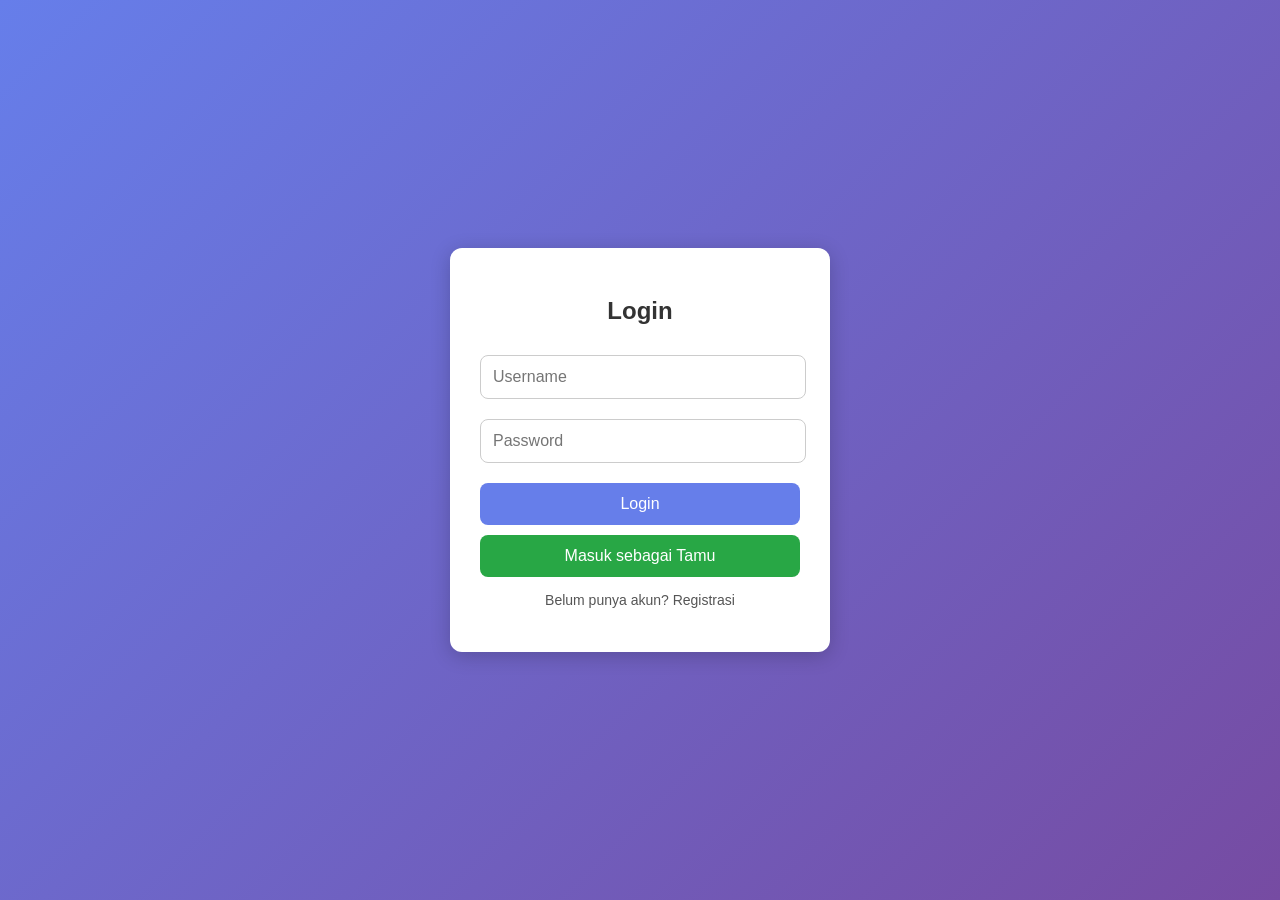
<file: index.html>
<!DOCTYPE html>
<html lang="id">
<head>
    <meta charset="UTF-8">
    <meta name="viewport" content="width=device-width, initial-scale=1.0">
    <title>Login Page</title>
    <style>
        body {
            font-family: Arial, sans-serif;
            display: flex;
            justify-content: center;
            align-items: center;
            height: 100vh;
            background: linear-gradient(135deg, #667eea, #764ba2);
            margin: 0;
        }
        .container {
            background: white;
            padding: 30px;
            border-radius: 12px;
            box-shadow: 0px 4px 20px rgba(0, 0, 0, 0.2);
            text-align: center;
            width: 320px;
        }
        h2 {
            margin-bottom: 20px;
            color: #333;
        }
        input {
            width: calc(100% - 20px);
            padding: 12px;
            margin: 10px 0;
            border: 1px solid #ccc;
            border-radius: 8px;
            font-size: 16px;
            outline: none;
            transition: 0.3s;
        }
        input:focus {
            border-color: #667eea;
            box-shadow: 0 0 8px rgba(102, 126, 234, 0.5);
        }
        button {
            width: 100%;
            padding: 12px;
            background: #667eea;
            border: none;
            color: white;
            border-radius: 8px;
            cursor: pointer;
            font-size: 16px;
            transition: 0.3s;
            margin-top: 10px;
        }
        button:hover {
            background: #5a67d8;
        }
        .toggle {
            margin-top: 15px;
            font-size: 14px;
            color: #555;
            cursor: pointer;
        }
        .guest {
            background: #28a745;
            margin-top: 10px;
        }
        .guest:hover {
            background: #218838;
        }
    </style>
</head>
<body>
    <div class="container" id="login-container">
        <h2>Login</h2>
        <input type="text" id="login-username" placeholder="Username">
        <input type="password" id="login-password" placeholder="Password">
        <button onclick="login()">Login</button>
        <button class="guest" onclick="guestLogin()">Masuk sebagai Tamu</button>
        <p class="toggle" onclick="toggleForm()">Belum punya akun? Registrasi</p>
    </div>

    <div class="container" id="register-container" style="display: none;">
        <h2>Registrasi</h2>
        <input type="text" id="register-username" placeholder="Username">
        <input type="password" id="register-password" placeholder="Password">
        <button onclick="register()">Register</button>
        <p class="toggle" onclick="toggleForm()">Sudah punya akun? Login</p>
    </div>

    <script>
        let users = {};

        function toggleForm() {
            let loginContainer = document.getElementById('login-container');
            let registerContainer = document.getElementById('register-container');
            
            if (loginContainer.style.display === "none") {
                loginContainer.style.display = "block";
                registerContainer.style.display = "none";
            } else {
                loginContainer.style.display = "none";
                registerContainer.style.display = "block";
            }
        }

        function register() {
            let username = document.getElementById('register-username').value;
            let password = document.getElementById('register-password').value;
            
            if (username && password) {
                if (users[username]) {
                    alert("Username sudah terdaftar!");
                } else {
                    users[username] = password;
                    alert("Registrasi berhasil! Silakan login.");
                    toggleForm();
                }
            } else {
                alert("Harap isi semua kolom!");
            }
        }

        function login() {
            let username = document.getElementById('login-username').value;
            let password = document.getElementById('login-password').value;
            
            if (users[username] && users[username] === password) {
                localStorage.setItem("user", username);
                window.location.href = "CV.html";
            } else {
                alert("Username atau password salah!");
            }
        }

        function guestLogin() {
            localStorage.setItem("user", "Guest");
            alert("Anda masuk sebagai tamu!");
            window.location.href = "CV.html";
        }
    </script>
</body>
</html>
</file>
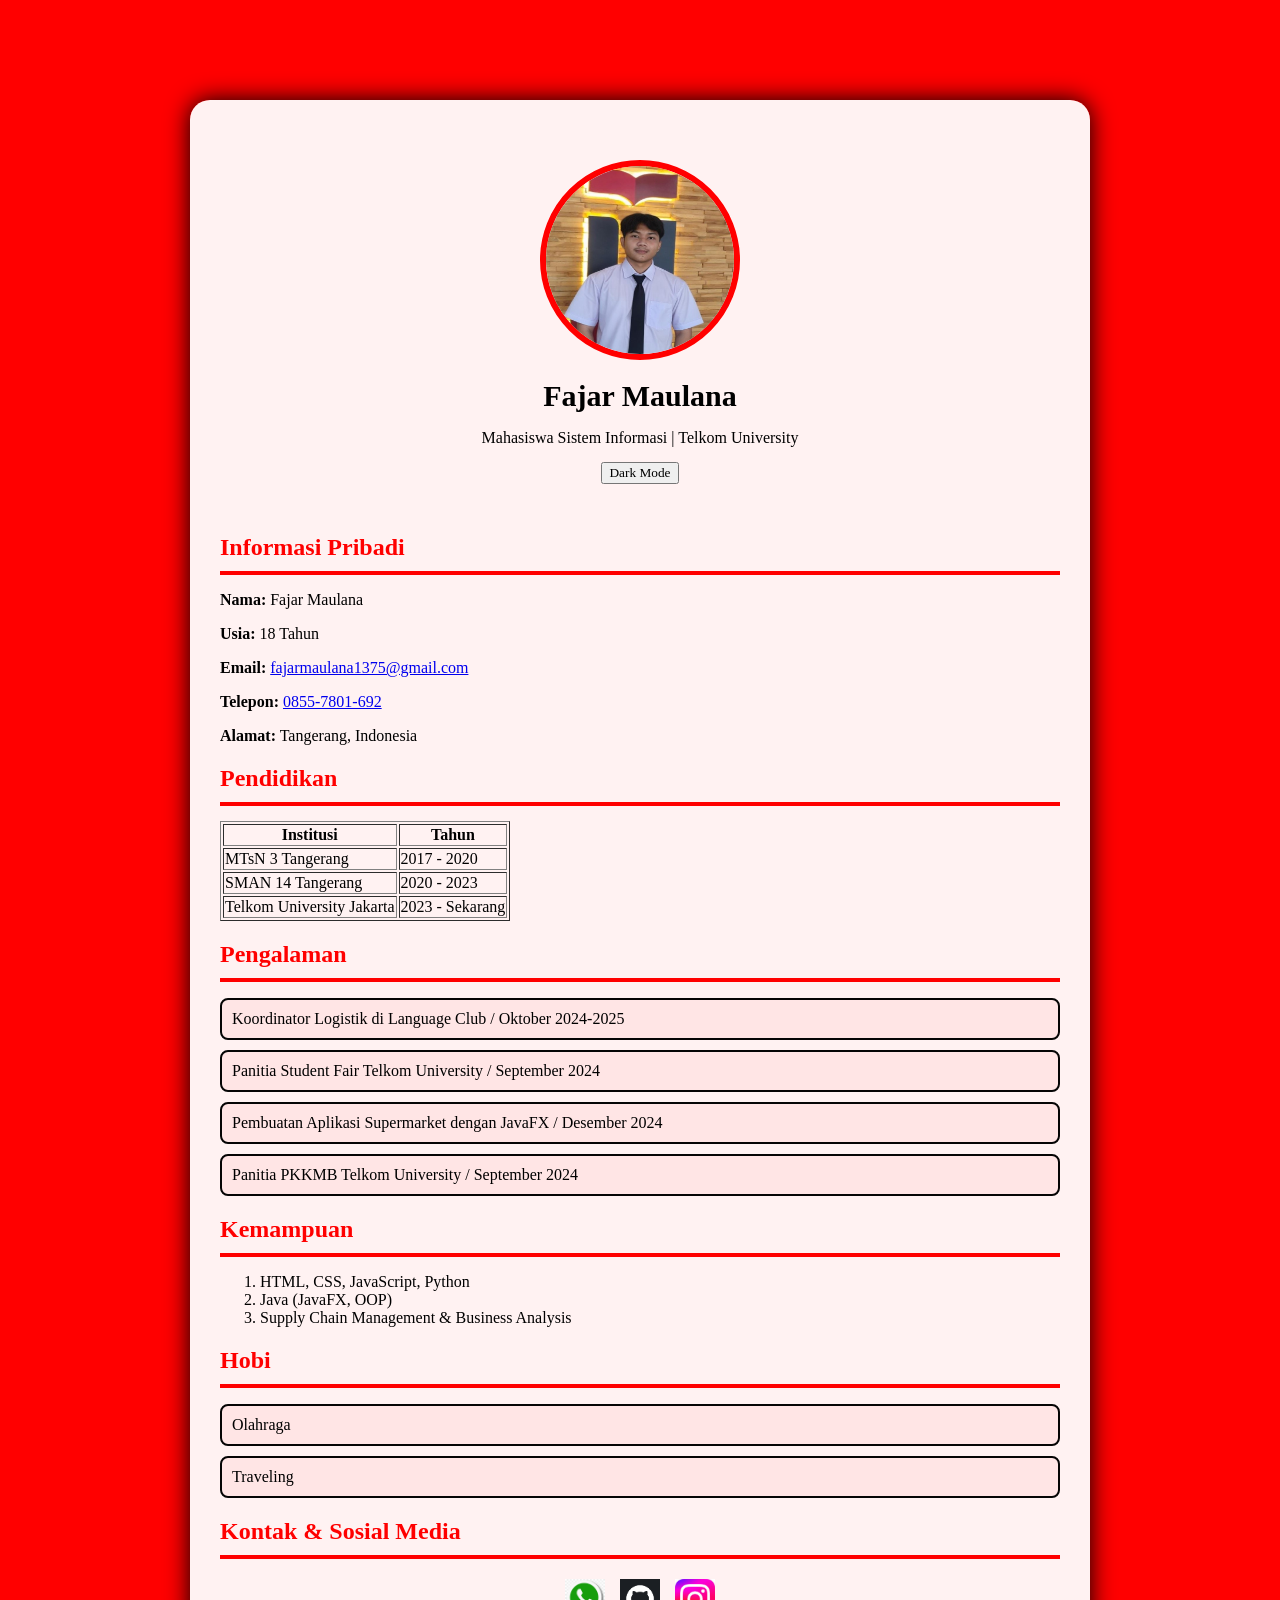
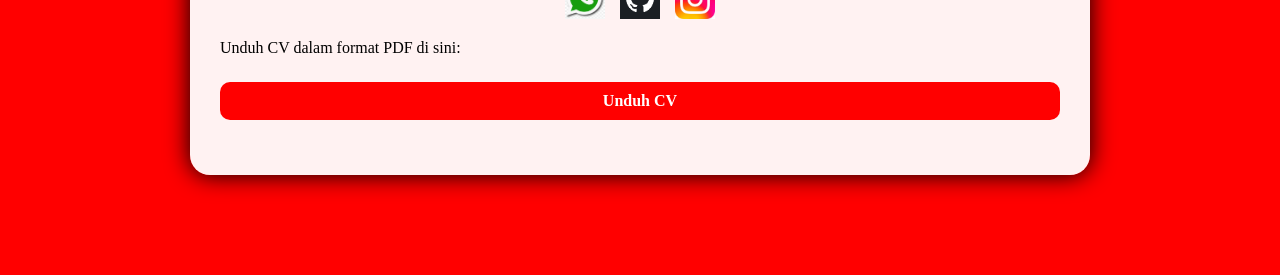
<file: CV.html>
<!DOCTYPE html>
<html lang="id">
<head>
    <meta charset="UTF-8">
    <meta name="viewport" content="width=device-width, initial-scale=1.0">
    <title>CV Fajar Maulana</title>
    <link rel="stylesheet" href="syle.css">
    <meta name="description" content="Ini adalah CV online Fajar Maulana, mahasiswa Sistem Informasi Telkom University.">
</head>
<body>
    <div class="container">
        <header>
            <img src="PROFIL.jpeg" alt="Foto Profil" class="profile-img">
            <h1>Fajar Maulana</h1>
            <p>Mahasiswa Sistem Informasi | Telkom University</p>
            <button id="theme-toggle">Dark Mode</button>
        </header>

        <section class="content">
            <h2>Informasi Pribadi</h2>
            <p><strong>Nama:</strong> Fajar Maulana</p>
            <p><strong>Usia:</strong> 18 Tahun</p>
            <p><strong>Email:</strong> <a href="mailto:fajarmaulana1375@gmail.com">fajarmaulana1375@gmail.com</a></p>
            <p><strong>Telepon:</strong> <a href="tel:08557801692">0855-7801-692</a></p>
            <p><strong>Alamat:</strong> Tangerang, Indonesia</p>

            <h2>Pendidikan</h2>
            <table border="1">
                <tr>
                    <th>Institusi</th>
                    <th>Tahun</th>
                </tr>
                <tr>
                    <td>MTsN 3 Tangerang</td>
                    <td>2017 - 2020</td>
                </tr>
                <tr>
                    <td>SMAN 14 Tangerang</td>
                    <td>2020 - 2023</td>
                </tr>
                <tr>
                    <td>Telkom University Jakarta</td>
                    <td>2023 - Sekarang</td>
                </tr>
            </table>
    
            <h2>Pengalaman</h2>
            <ul>
                <li>Koordinator Logistik di Language Club / Oktober 2024-2025</li>
                <li>Panitia Student Fair Telkom University / September 2024</li>
                <li>Pembuatan Aplikasi Supermarket dengan JavaFX / Desember 2024</li>
                <li>Panitia PKKMB Telkom University / September 2024</li>
            </ul>

            <h2>Kemampuan</h2>
            <ol>
                <li>HTML, CSS, JavaScript, Python</li>
                <li>Java (JavaFX, OOP)</li>
                <li>Supply Chain Management & Business Analysis</li>
            </ol>

            <h2>Hobi</h2>
            <ul>
                <li>Olahraga</li>
                <li>Traveling</li>
            </ul>

            <h2>Kontak & Sosial Media</h2>
            <div class="social-media">
                <a href="https://wa.me/628557801692" target="_blank">
                    <img src="WA.png" alt="WhatsApp" class="social-icon" padding; 3px> 
                </a>
                <a href="https://github.com/OnlyJars/FajarCV.git" target="_blank">
                    <img src="github.png" alt="GitHub" class="social-icon">
                </a>
                <a href="https://www.instagram.com/fjarmlna1?igsh=MW9yeTRvdWVybTVqbA==" target="_blank">
                    <img src="IG.jpg" alt="LinkedIn" class="social-icon">
                </a>
            </div>
            <p>Unduh CV dalam format PDF di sini:</p>
            <a href="Fajar Maulana CV.pdf" class="download-btn" download>Unduh CV</a>
        </section>
    </div>

    <script>
        const toggleButton = document.getElementById('theme-toggle');
        toggleButton.addEventListener('click', () => {
            document.body.classList.toggle('dark-mode');
            toggleButton.textContent = document.body.classList.contains('dark-mode') ? 'Light Mode' : 'Dark Mode';
        });
    </script>
</body>
</html>
</file>
<file: syle.css>
/* Reset CSS */
* {
    margin: 2;
    padding: 2;
    box-sizing: border-box;
    font-family: 'Times New Roman', sans-serif;
}

body {
    background: linear-gradient(-45deg, #ff0000, #ff0000);
    background-size: 400% 400%;
    animation: gradientBG 10s ease infinite;
    color: #ff0000;
}

@keyframes gradientBG {
    0% { background-position: 0% 50%; }
    50% { background-position: 100% 50%; }
    100% { background-position: 0% 50%; }
}

.container {
    max-width: 900px;
    margin: 100px auto;
    background: rgba(255, 255, 255, 0.95);
    padding: 30px;
    border-radius: 20px;
    box-shadow: 0px 0px 25px rgba(0, 0, 0, 2);
    color: #000000;
    position: relative;
    overflow: hidden;
}

header {
    text-align: center;
    padding: 30px 0;
    position: relative;
}

.profile-img {
    width: 200px;
    height: 200px;
    border-radius: 60%;
    border: 6px solid #ff0000;
    transition: transform 0.3s ease-in-out;
}

.profile-img:hover {
    transform: scale(1.1);
}

h1 {
    font-size: 30px;
    margin: 15px 0;
    color: #000000;
}

p {
    font-size: 16px;
    color: #000000;
    margin-bottom: 15px;
}

h2 {
    color: #ff0000;
    border-bottom: 4px solid #ff0000;
    padding-bottom: 10px;
    margin-bottom: 15px;
}

ul {
    list-style-type: none;
    padding: 0;
    margin-bottom: 20px;
}

ul li {
    background: #ffe5e5;
    margin: 10px 0;
    padding: 10px;
    border-radius: 8px;
    transition: transform 0.3s ease, background 0.3s ease;
    border: 2px solid #050505;
}

ul li:hover {
    transform: translateX(10px);
    background: #ff0000;
}

/* Social Media Icons */
.social-media {
    display: flex;
    justify-content: center;
    gap: 15px;
    margin-top: 20px;
}

.social-icon {
    width: 40px;
    height: 40px;
    transition: transform 0.3s ease;
}

.social-icon:hover {
    transform: scale(1.2);
}

.download-btn {
    display: block;
    text-align: center;
    margin: 25px auto;
    padding: 10px 20px;
    background: #ff0000;
    color: #fff;
    text-decoration: none;
    font-weight: bold;
    border-radius: 10px;
    transition: background 0.3s ease, transform 0.3s ease;
}

.download-btn:hover {
    background: #cc0000;
    transform: scale(0,5.0,5);
    box-shadow: 0px 0px 15px rgba(255, 0, 0, 0.8);
}

/* Dark Mode */
.dark-mode {
    background: #121212;
}

.dark-mode .container {
    background: rgba(255, 255, 255, 0.95);
    color: #000000;
    box-shadow: 0px 0px 25px rgba(0, 0, 0, 0.3);
}

.dark-mode h1 {
    color: #000000;
}

.dark-mode h2 {
    color: #ff0000;
    border-bottom: 3px solid #ff0000;
}

.dark-mode p, .dark-mode ul li {
    color: #000000;
}

.dark-mode ul li {
    background: #ffe5e5;
    border: 2px solid #ffcccc;
}

.dark-mode ul li:hover {
    background: #ffcccc;
}

.dark-mode .download-btn {
    background: #ff0000;
    color: #fff;
}

.dark-mode .download-btn:hover {
    background: #cc0000;
}

/* Dark Mode for Social Media Icons */
.dark-mode .social-icon {
    filter: brightness(1.2);
    width: 40px;
    height: 40px;
}

.dark-mode .social-icon:hover {
    filter: brightness(1.5);
    transform: scale(1.2);
}
</file>
